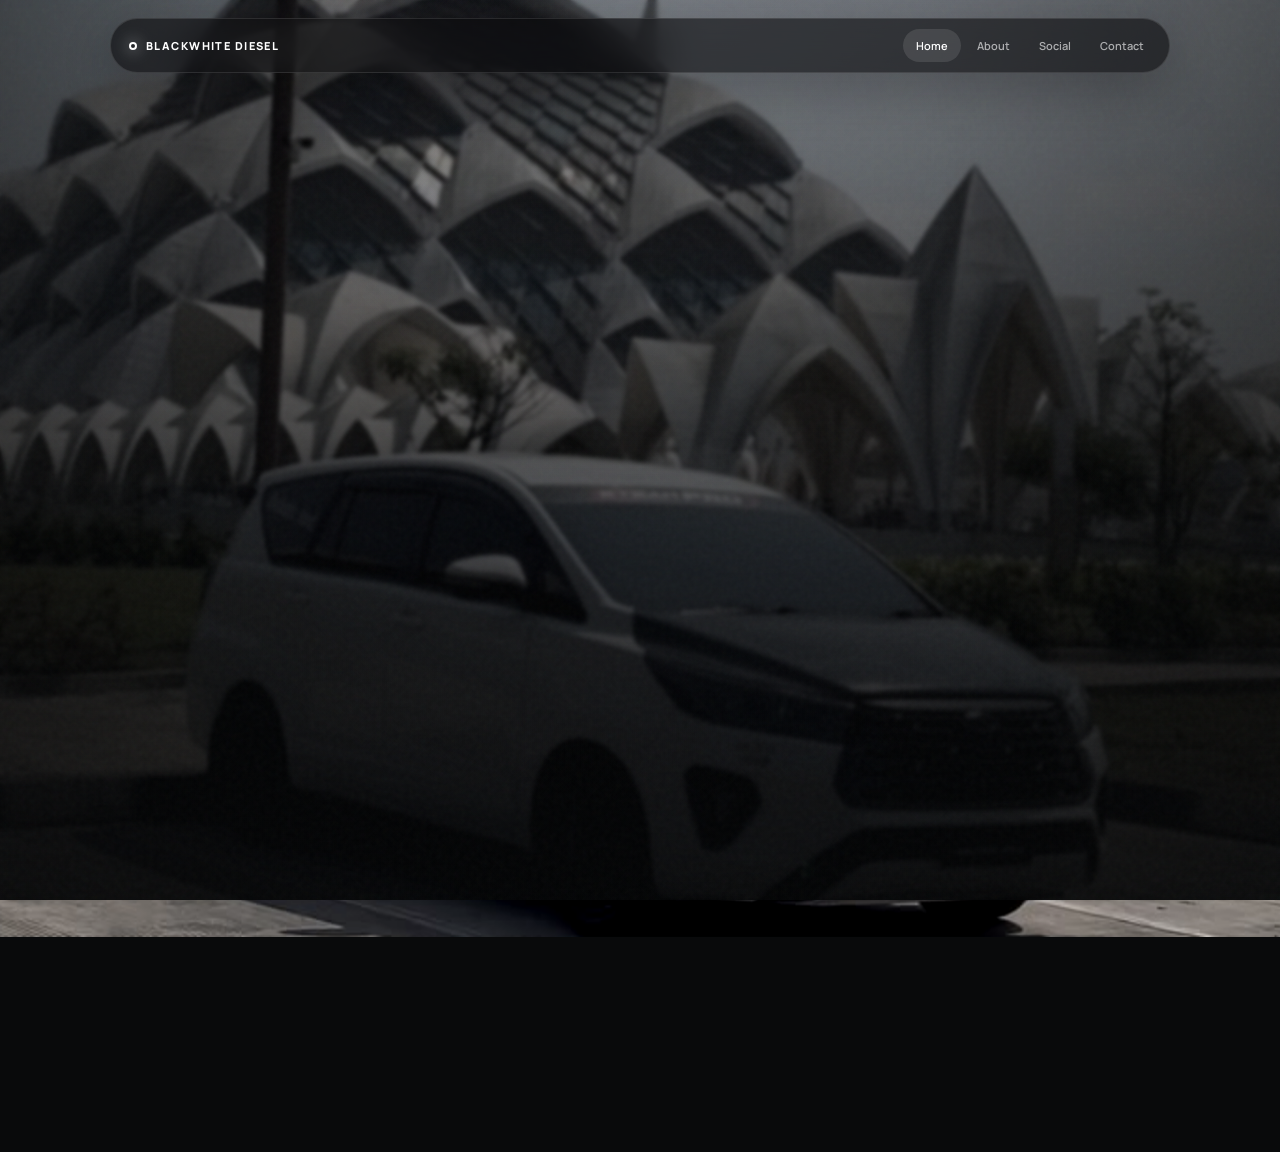
<file: index.html>
<!DOCTYPE html>
<html lang="id">
<head>
  <meta charset="UTF-8"><meta name="viewport" content="width=device-width, initial-scale=1">
  <meta name="theme-color" content="#08090a"><meta http-equiv="refresh" content="1.6;url=home.html">
  <title>Blackwhite Diesel</title><link rel="stylesheet" href="style.css">
</head>
<body class="loading-page">
  <main>
    <div class="loading-mark"></div>
    <div class="loading-logo">Blackwhite Diesel</div>
    <div class="loading-line"></div>
  </main>
</body>
</html>
</file>
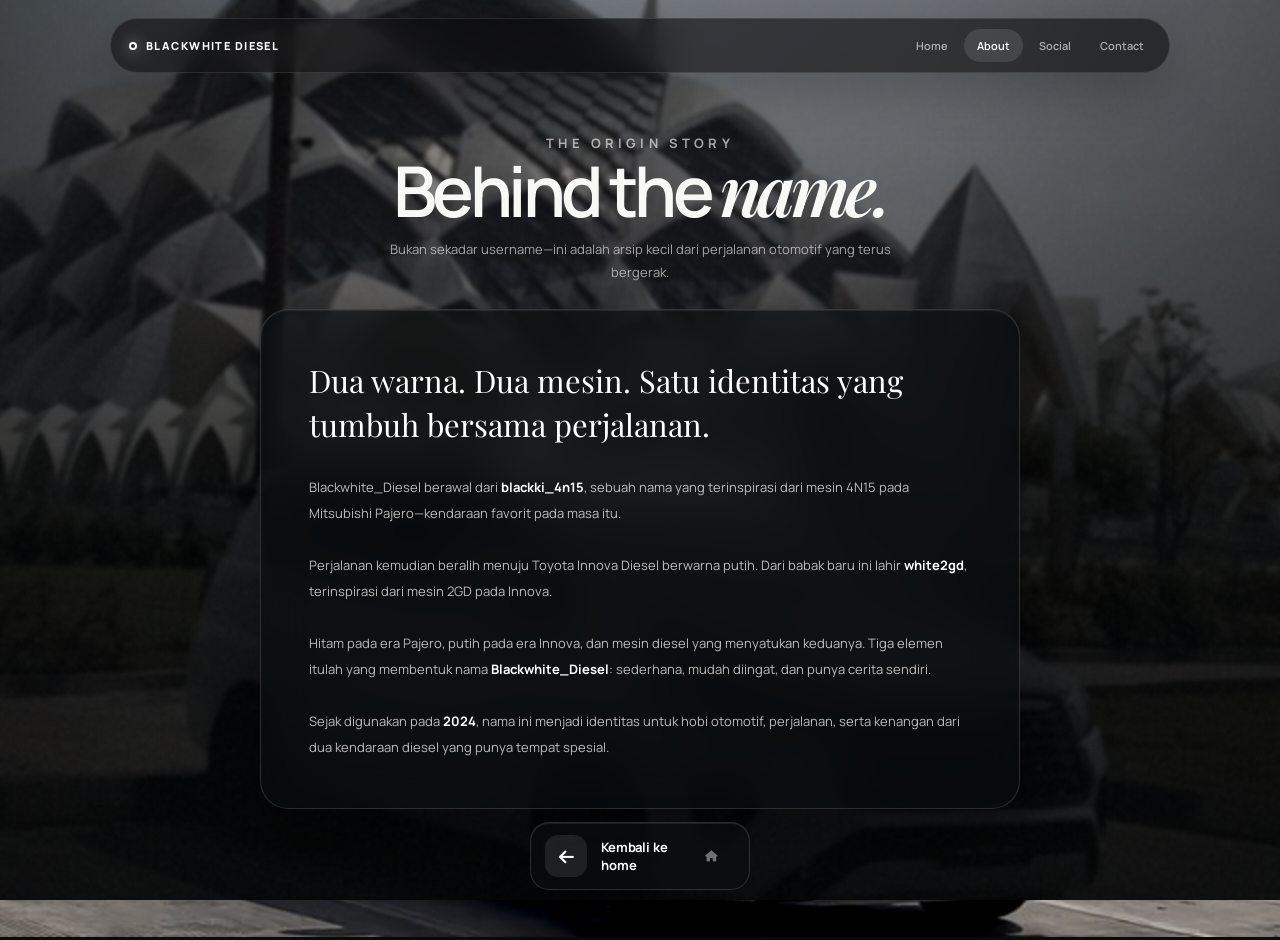
<file: about.html>
<!DOCTYPE html>
<html lang="id">
<head>
  <meta charset="UTF-8"><meta name="viewport" content="width=device-width, initial-scale=1">
  <meta name="theme-color" content="#090a0b"><title>About — Blackwhite Diesel</title>
  <link rel="stylesheet" href="style.css"><link rel="stylesheet" href="https://cdnjs.cloudflare.com/ajax/libs/font-awesome/6.5.1/css/all.min.css">
</head>
<body>
  <div class="background-image"></div><div class="overlay"></div><div class="grain"></div>
  <header class="topbar"><a class="brand" href="home.html"><span class="brand-mark"></span>Blackwhite Diesel</a><nav class="nav-links"><a href="home.html">Home</a><a class="active" href="about.html">About</a><a href="social.html">Social</a><a href="contact.html">Contact</a></nav></header>
  <main class="page"><section class="content-shell">
    <header class="page-heading reveal"><p class="eyebrow">The origin story</p><h1>Behind the <em>name.</em></h1><p>Bukan sekadar username—ini adalah arsip kecil dari perjalanan otomotif yang terus bergerak.</p></header>
    <article class="info-box reveal">
      <p class="story-lead">Dua warna. Dua mesin. Satu identitas yang tumbuh bersama perjalanan.</p>
      <p>Blackwhite_Diesel berawal dari <strong>blackki_4n15</strong>, sebuah nama yang terinspirasi dari mesin 4N15 pada Mitsubishi Pajero—kendaraan favorit pada masa itu.<br><br>Perjalanan kemudian beralih menuju Toyota Innova Diesel berwarna putih. Dari babak baru ini lahir <strong>white2gd</strong>, terinspirasi dari mesin 2GD pada Innova.<br><br>Hitam pada era Pajero, putih pada era Innova, dan mesin diesel yang menyatukan keduanya. Tiga elemen itulah yang membentuk nama <strong>Blackwhite_Diesel</strong>: sederhana, mudah diingat, dan punya cerita sendiri.<br><br>Sejak digunakan pada <strong>2024</strong>, nama ini menjadi identitas untuk hobi otomotif, perjalanan, serta kenangan dari dua kendaraan diesel yang punya tempat spesial.</p>
    </article>
    <div class="page-actions reveal"><a href="home.html" class="button"><i class="fa-solid fa-arrow-left"></i><span>Kembali ke home</span><i class="fa-solid fa-house arrow"></i></a></div>
  </section></main>
  <script src="script.js"></script>
</body>
</html>
</file>
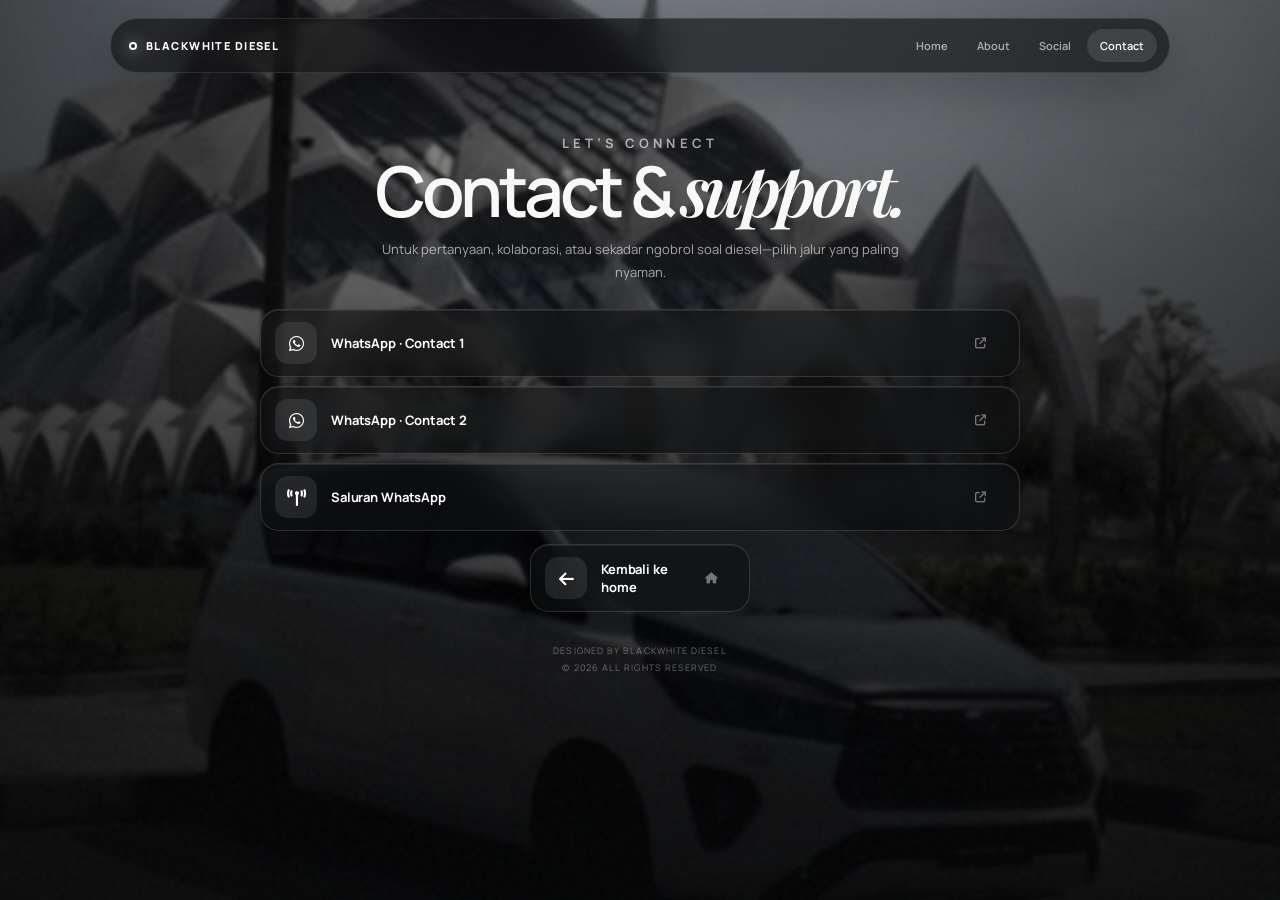
<file: contact.html>
<!DOCTYPE html>
<html lang="id">
<head>
  <meta charset="UTF-8"><meta name="viewport" content="width=device-width, initial-scale=1">
  <meta name="theme-color" content="#090a0b"><title>Contact — Blackwhite Diesel</title>
  <link rel="stylesheet" href="style.css"><link rel="stylesheet" href="https://cdnjs.cloudflare.com/ajax/libs/font-awesome/6.5.1/css/all.min.css">
</head>
<body>
  <div class="background-image"></div><div class="overlay"></div><div class="grain"></div>
  <header class="topbar"><a class="brand" href="home.html"><span class="brand-mark"></span>Blackwhite Diesel</a><nav class="nav-links"><a href="home.html">Home</a><a href="about.html">About</a><a href="social.html">Social</a><a class="active" href="contact.html">Contact</a></nav></header>
  <main class="page"><section class="content-shell">
    <header class="page-heading reveal"><p class="eyebrow">Let’s connect</p><h1>Contact & <em>support.</em></h1><p>Untuk pertanyaan, kolaborasi, atau sekadar ngobrol soal diesel—pilih jalur yang paling nyaman.</p></header>
    <div class="link-stack">
      <a href="https://wa.me/6285185069472" class="button reveal" target="_blank" rel="noopener"><i class="fa-brands fa-whatsapp"></i><span>WhatsApp · Contact 1</span><i class="fa-solid fa-arrow-up-right-from-square arrow"></i></a>
      <a href="https://wa.me/6285199683933" class="button reveal" target="_blank" rel="noopener"><i class="fa-brands fa-whatsapp"></i><span>WhatsApp · Contact 2</span><i class="fa-solid fa-arrow-up-right-from-square arrow"></i></a>
      <a href="https://whatsapp.com/channel/0029VbCSSQdJP21DI4U7U00F" class="button reveal" target="_blank" rel="noopener"><i class="fa-solid fa-tower-broadcast"></i><span>Saluran WhatsApp</span><i class="fa-solid fa-arrow-up-right-from-square arrow"></i></a>
    </div>
    <div class="page-actions reveal"><a href="home.html" class="button"><i class="fa-solid fa-arrow-left"></i><span>Kembali ke home</span><i class="fa-solid fa-house arrow"></i></a></div>
    <footer class="footer">Designed by Blackwhite Diesel<br>© 2026 All Rights Reserved</footer>
  </section></main>
  <script src="script.js"></script>
</body>
</html>
</file>
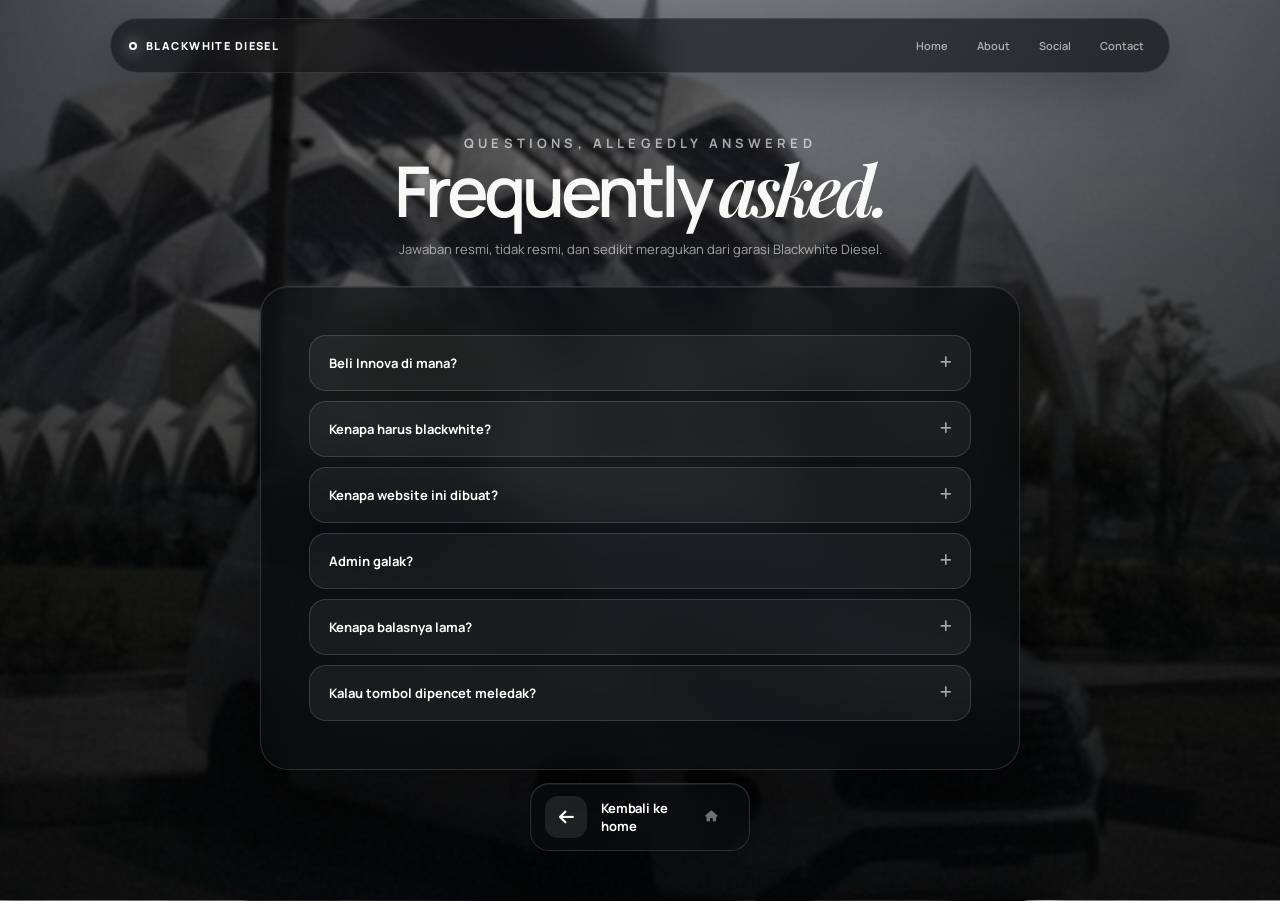
<file: faq.html>
<!DOCTYPE html>
<html lang="id">
<head>
  <meta charset="UTF-8"><meta name="viewport" content="width=device-width, initial-scale=1">
  <meta name="theme-color" content="#090a0b"><title>FAQ — Blackwhite Diesel</title>
  <link rel="stylesheet" href="style.css"><link rel="stylesheet" href="https://cdnjs.cloudflare.com/ajax/libs/font-awesome/6.5.1/css/all.min.css">
</head>
<body>
  <div class="background-image"></div><div class="overlay"></div><div class="grain"></div>
  <header class="topbar"><a class="brand" href="home.html"><span class="brand-mark"></span>Blackwhite Diesel</a><nav class="nav-links"><a href="home.html">Home</a><a href="about.html">About</a><a href="social.html">Social</a><a href="contact.html">Contact</a></nav></header>
  <main class="page"><section class="content-shell">
    <header class="page-heading reveal"><p class="eyebrow">Questions, allegedly answered</p><h1>Frequently <em>asked.</em></h1><p>Jawaban resmi, tidak resmi, dan sedikit meragukan dari garasi Blackwhite Diesel.</p></header>
    <div class="info-box reveal"><div class="faq-list">
      <div class="faq-item"><button class="faq-question" aria-expanded="false">Beli Innova di mana?<i class="fa-solid fa-plus"></i></button><div class="faq-answer"><p>Di tukang gorengan. Paket lengkap sama es teh.</p></div></div>
      <div class="faq-item"><button class="faq-question" aria-expanded="false">Kenapa harus blackwhite?<i class="fa-solid fa-plus"></i></button><div class="faq-answer"><p>Biarin. Kontrasnya bagus, ceritanya juga ada.</p></div></div>
      <div class="faq-item"><button class="faq-question" aria-expanded="false">Kenapa website ini dibuat?<i class="fa-solid fa-plus"></i></button><div class="faq-answer"><p>Kamu nanya, kamu bertanya-tanya? Ya supaya identitasnya punya rumah sendiri.</p></div></div>
      <div class="faq-item"><button class="faq-question" aria-expanded="false">Admin galak?<i class="fa-solid fa-plus"></i></button><div class="faq-answer"><p>Nggak sih, tapi kadang gigit.</p></div></div>
      <div class="faq-item"><button class="faq-question" aria-expanded="false">Kenapa balasnya lama?<i class="fa-solid fa-plus"></i></button><div class="faq-answer"><p>Lagi ngopi, nyuci mobil, atau sedang berpikir keras.</p></div></div>
      <div class="faq-item"><button class="faq-question" aria-expanded="false">Kalau tombol dipencet meledak?<i class="fa-solid fa-plus"></i></button><div class="faq-answer"><p>Enggak. Paling tampilannya makin cakep.</p></div></div>
    </div></div>
    <div class="page-actions reveal"><a href="home.html" class="button"><i class="fa-solid fa-arrow-left"></i><span>Kembali ke home</span><i class="fa-solid fa-house arrow"></i></a></div>
  </section></main>
  <script src="script.js"></script>
</body>
</html>
</file>
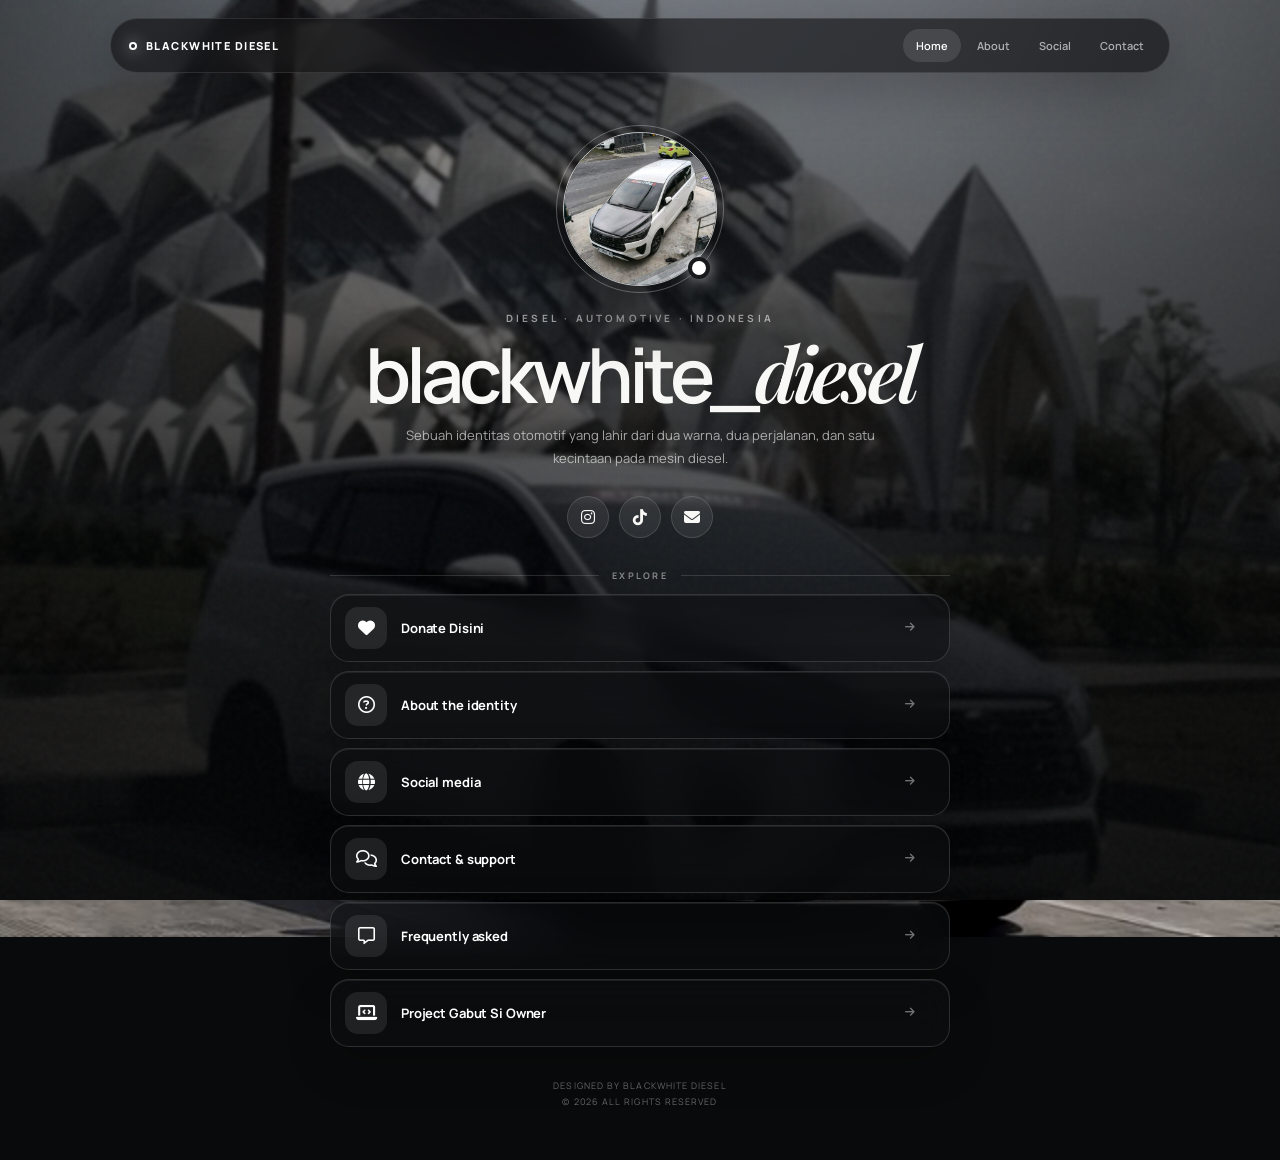
<file: home.html>
<!DOCTYPE html>

<html lang="id">
<head>
<meta charset="utf-8"/>
<meta content="width=device-width, initial-scale=1" name="viewport"/>
<meta content="#090a0b" name="theme-color"/>
<title>Blackwhite Diesel — Automotive Identity</title>
<link href="style.css" rel="stylesheet"/>
<link href="https://cdnjs.cloudflare.com/ajax/libs/font-awesome/6.5.1/css/all.min.css" rel="stylesheet"/>
<style>
.email-pill{
display:inline-flex;
align-items:center;
justify-content:center;
height:34px;
padding:0 14px;
margin-left:8px;
border:1px solid rgba(255,255,255,.16);
border-radius:999px;
background:rgba(255,255,255,.07);
backdrop-filter:blur(16px);
color:#fff;
text-decoration:none;
font-size:11px;
font-weight:600;
letter-spacing:.03em;
transition:.3s ease;
white-space:nowrap;
}
.email-pill:hover{
background:rgba(255,255,255,.14);
border-color:rgba(255,255,255,.3);
transform:translateY(-2px);
}
</style></head>
<body>
<div class="background-image"></div><div class="overlay"></div><div class="grain"></div>
<header class="topbar">
<a class="brand" href="home.html"><span class="brand-mark"></span>Blackwhite Diesel</a>
<nav aria-label="Navigasi utama" class="nav-links">
<a class="active" href="home.html">Home</a><a href="about.html">About</a><a href="social.html">Social</a><a href="contact.html">Contact</a>
</nav>
</header>
<main class="page home-page">
<section class="hero">
<div class="avatar-wrap reveal"><img alt="Toyota Innova Blackwhite Diesel" class="avatar" src="avatar.jpeg"/></div>
<p class="eyebrow reveal">Diesel · Automotive · Indonesia</p>
<h1 class="reveal">blackwhite_<em>diesel</em></h1>
<p class="hero-copy reveal">Sebuah identitas otomotif yang lahir dari dua warna, dua perjalanan, dan satu kecintaan pada mesin diesel.</p>
<div class="social-pills reveal">
<a aria-label="Instagram" href="https://www.instagram.com/blackwhite_diesel?igsh=MndyY2ZhdTk5M2k4&amp;utm_source=qr" rel="noopener" target="_blank"><i class="fa-brands fa-instagram"></i></a>
<a aria-label="TikTok" href="https://www.tiktok.com/@blackwhite_diesel?_r=1&amp;_t=ZS-96vES9gMSFo" rel="noopener" target="_blank"><i class="fa-brands fa-tiktok"></i></a>
<a aria-label="Email" class="icon-link" href="mailto:masbw@inibw.id" title="masbw@inibw.id"><i class="fa-solid fa-envelope"></i></a></div>
<div class="menu-label reveal">Explore</div>
<div class="link-stack">
<a class="button reveal" href="https://donate.inibw.id" rel="noopener" target="_blank"><i class="fa-solid fa-heart"></i><span>Donate Disini</span><i class="fa-solid fa-arrow-right arrow"></i></a>
<a class="button reveal" href="about.html"><i class="fa-regular fa-circle-question"></i><span>About the identity</span><i class="fa-solid fa-arrow-right arrow"></i></a>
<a class="button reveal" href="social.html"><i class="fa-solid fa-globe"></i><span>Social media</span><i class="fa-solid fa-arrow-right arrow"></i></a>
<a class="button reveal" href="contact.html"><i class="fa-regular fa-comments"></i><span>Contact &amp; support</span><i class="fa-solid fa-arrow-right arrow"></i></a>
<a class="button reveal" href="faq.html"><i class="fa-regular fa-message"></i><span>Frequently asked</span><i class="fa-solid fa-arrow-right arrow"></i></a>
<a class="button reveal" href="https://gabut.blackwhitediesel.my.id" rel="noopener" target="_blank"><i class="fa-solid fa-laptop-code"></i><span>Project Gabut Si Owner</span><i class="fa-solid fa-arrow-right arrow"></i></a></div>
<footer class="footer reveal">Designed by Blackwhite Diesel<br/>© 2026 All Rights Reserved</footer>
</section>
</main>
<script src="script.js"></script>
</body>
</html>
</file>
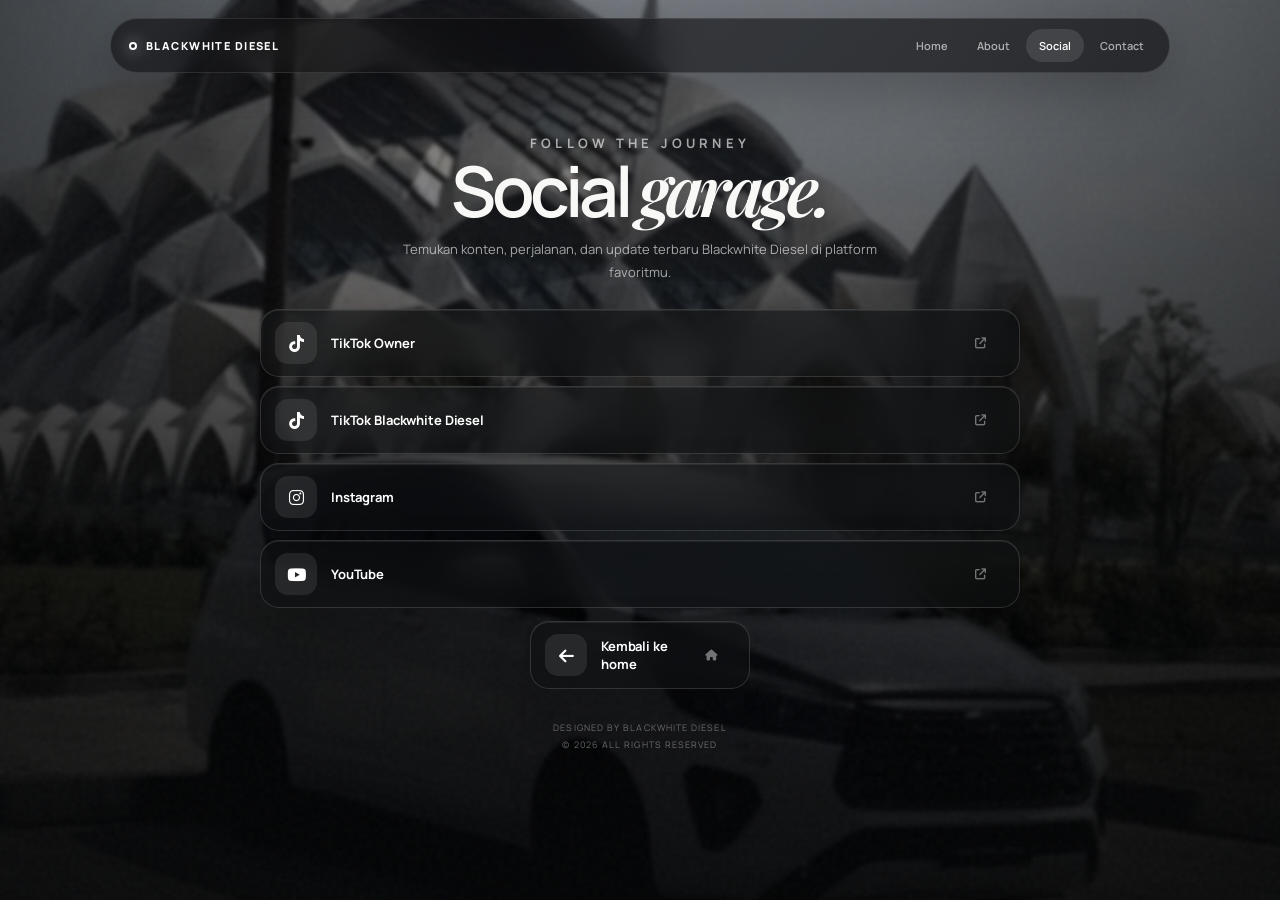
<file: social.html>
<!DOCTYPE html>
<html lang="id">
<head>
  <meta charset="UTF-8"><meta name="viewport" content="width=device-width, initial-scale=1">
  <meta name="theme-color" content="#090a0b"><title>Social Media — Blackwhite Diesel</title>
  <link rel="stylesheet" href="style.css"><link rel="stylesheet" href="https://cdnjs.cloudflare.com/ajax/libs/font-awesome/6.5.1/css/all.min.css">
</head>
<body>
  <div class="background-image"></div><div class="overlay"></div><div class="grain"></div>
  <header class="topbar"><a class="brand" href="home.html"><span class="brand-mark"></span>Blackwhite Diesel</a><nav class="nav-links"><a href="home.html">Home</a><a href="about.html">About</a><a class="active" href="social.html">Social</a><a href="contact.html">Contact</a></nav></header>
  <main class="page"><section class="content-shell">
    <header class="page-heading reveal"><p class="eyebrow">Follow the journey</p><h1>Social <em>garage.</em></h1><p>Temukan konten, perjalanan, dan update terbaru Blackwhite Diesel di platform favoritmu.</p></header>
    <div class="link-stack">
      <a href="https://www.tiktok.com/@masblackwhite?is_from_webapp=1&sender_device=pc" class="button reveal" target="_blank" rel="noopener"><i class="fa-brands fa-tiktok"></i><span>TikTok Owner</span><i class="fa-solid fa-arrow-up-right-from-square arrow"></i></a>
      <a href="https://www.tiktok.com/@blackwhite_diesel?_r=1&_t=ZS-96vES9gMSFo" class="button reveal" target="_blank" rel="noopener"><i class="fa-brands fa-tiktok"></i><span>TikTok Blackwhite Diesel</span><i class="fa-solid fa-arrow-up-right-from-square arrow"></i></a>
      <a href="https://www.instagram.com/blackwhite_diesel?igsh=MndyY2ZhdTk5M2k4&utm_source=qr" class="button reveal" target="_blank" rel="noopener"><i class="fa-brands fa-instagram"></i><span>Instagram</span><i class="fa-solid fa-arrow-up-right-from-square arrow"></i></a>
      <a href="https://youtube.com/@blackwhite_diesel1?si=K_9oxuHCLyvLT6Z_" class="button reveal" target="_blank" rel="noopener"><i class="fa-brands fa-youtube"></i><span>YouTube</span><i class="fa-solid fa-arrow-up-right-from-square arrow"></i></a>
    </div>
    <div class="page-actions reveal"><a href="home.html" class="button"><i class="fa-solid fa-arrow-left"></i><span>Kembali ke home</span><i class="fa-solid fa-house arrow"></i></a></div>
    <footer class="footer">Designed by Blackwhite Diesel<br>© 2026 All Rights Reserved</footer>
  </section></main>
  <script src="script.js"></script>
</body>
</html>
</file>
<file: style.css>
﻿@import url("https://fonts.googleapis.com/css2?family=Manrope:wght@400;500;600;700;800&family=Playfair+Display:ital,wght@0,600;1,600&display=swap");

:root {
  --white: #f8f8f6;
  --muted: rgba(255, 255, 255, .62);
  --line: rgba(255, 255, 255, .14);
  --glass: rgba(13, 15, 17, .54);
  --silver: #c8c9c7;
  --ease: cubic-bezier(.22, 1, .36, 1);
}

* { box-sizing: border-box; }

html { scroll-behavior: smooth; }

body {
  min-height: 100vh;
  margin: 0;
  overflow-x: hidden;
  background: #090a0b;
  color: var(--white);
  font-family: "Manrope", sans-serif;
}

a { color: inherit; }
button, input, textarea { font: inherit; }

.background-image {
  position: fixed;
  z-index: -3;
  inset: -20px;
  background: url("background.jpeg") center 58% / cover no-repeat;
  filter: saturate(.72) contrast(1.08);
  transform: scale(1.035);
}

.overlay {
  position: fixed;
  z-index: -2;
  inset: 0;
  background:
    radial-gradient(circle at 50% 12%, transparent 0, rgba(5, 6, 7, .12) 28%, rgba(5, 6, 7, .76) 100%),
    linear-gradient(180deg, rgba(3, 4, 5, .28), rgba(3, 4, 5, .78));
  backdrop-filter: blur(2px);
}

.grain {
  position: fixed;
  z-index: -1;
  inset: 0;
  pointer-events: none;
  opacity: .045;
  background-image: url("data:image/svg+xml,%3Csvg viewBox='0 0 180 180' xmlns='http://www.w3.org/2000/svg'%3E%3Cfilter id='n'%3E%3CfeTurbulence type='fractalNoise' baseFrequency='.9' numOctaves='4' stitchTiles='stitch'/%3E%3C/filter%3E%3Crect width='100%25' height='100%25' filter='url(%23n)' opacity='.7'/%3E%3C/svg%3E");
}

.topbar {
  position: fixed;
  z-index: 20;
  top: 18px;
  left: 50%;
  display: flex;
  width: min(1060px, calc(100% - 28px));
  align-items: center;
  justify-content: space-between;
  padding: 10px 12px 10px 18px;
  border: 1px solid rgba(255,255,255,.11);
  border-radius: 999px;
  background: rgba(9, 10, 11, .58);
  box-shadow: 0 18px 50px rgba(0,0,0,.24);
  backdrop-filter: blur(22px) saturate(125%);
  transform: translateX(-50%);
}

.brand {
  display: flex;
  align-items: center;
  gap: 9px;
  color: #fff;
  font-size: 11px;
  font-weight: 800;
  letter-spacing: .13em;
  text-decoration: none;
  text-transform: uppercase;
}

.brand-mark {
  width: 8px;
  height: 8px;
  border: 2px solid #fff;
  border-radius: 50%;
  box-shadow: 0 0 16px rgba(255,255,255,.72);
}

.nav-links { display: flex; gap: 3px; }

.nav-links a {
  padding: 9px 13px;
  border-radius: 999px;
  color: rgba(255,255,255,.62);
  font-size: 11px;
  font-weight: 600;
  text-decoration: none;
  transition: .25s ease;
}

.nav-links a:hover,
.nav-links a.active {
  background: rgba(255,255,255,.11);
  color: #fff;
}

.page {
  width: min(1040px, calc(100% - 32px));
  min-height: 100vh;
  margin: auto;
  padding: 132px 0 50px;
}

.home-page {
  display: flex;
  min-height: 100svh;
  align-items: center;
  justify-content: center;
}

.hero {
  width: min(620px, 100%);
  text-align: center;
}

.avatar-wrap {
  position: relative;
  width: 154px;
  height: 154px;
  margin: 0 auto 25px;
}

.avatar-wrap::before,
.avatar-wrap::after {
  position: absolute;
  content: "";
  border-radius: 50%;
}

.avatar-wrap::before {
  inset: -7px;
  border: 1px solid rgba(255,255,255,.28);
}

.avatar-wrap::after {
  right: 7px;
  bottom: 7px;
  width: 14px;
  height: 14px;
  border: 4px solid #17191b;
  background: #fff;
  box-shadow: 0 0 18px rgba(255,255,255,.8);
}

.avatar {
  width: 100%;
  height: 100%;
  border: 1px solid rgba(255,255,255,.7);
  border-radius: 50%;
  object-fit: cover;
  box-shadow: 0 26px 70px rgba(0,0,0,.46);
  transition: transform .7s var(--ease);
}

.avatar-wrap:hover .avatar { transform: scale(1.035) rotate(-1deg); }

.eyebrow {
  margin: 0 0 11px;
  color: rgba(255,255,255,.56);
  font-size: 10px;
  font-weight: 700;
  letter-spacing: .32em;
  text-transform: uppercase;
}

h1, h2, h3, p { margin-top: 0; }

h1 {
  margin-bottom: 13px;
  font-size: clamp(42px, 7vw, 76px);
  font-weight: 600;
  letter-spacing: -.065em;
  line-height: .96;
}

h1 em {
  font-family: "Playfair Display", serif;
  font-weight: 600;
}

.hero-copy {
  max-width: 470px;
  margin: 0 auto;
  color: var(--muted);
  font-size: 13px;
  line-height: 1.8;
}

.social-pills {
  display: flex;
  justify-content: center;
  align-items: center;
  gap: 8px;
  margin: 25px 0 31px;
}

.social-pills > a:not(.email-pill),
.icon-link {
  display: grid;
  width: 42px;
  height: 42px;
  place-items: center;
  border: 1px solid var(--line);
  border-radius: 50%;
  background: rgba(255,255,255,.07);
  text-decoration: none;
  backdrop-filter: blur(16px);
  transition: .3s var(--ease);
}

.social-pills > a:not(.email-pill):hover,
.icon-link:hover {
  border-color: rgba(255,255,255,.34);
  background: #fff;
  color: #0c0d0e;
  transform: translateY(-4px);
}

.menu-label {
  display: flex;
  align-items: center;
  gap: 13px;
  margin-bottom: 12px;
  color: rgba(255,255,255,.48);
  font-size: 9px;
  font-weight: 700;
  letter-spacing: .25em;
  text-transform: uppercase;
}

.menu-label::before,
.menu-label::after {
  height: 1px;
  flex: 1;
  background: var(--line);
  content: "";
}

.visitor-pill {
  display: inline-flex;
  align-items: center;
  gap: 8px;
  margin: 0 auto 24px;
  padding: 10px 16px;
  border: 1px solid var(--line);
  border-radius: 999px;
  background: rgba(255,255,255,.07);
  backdrop-filter: blur(16px);
  color: #fff;
  font-size: 12px;
  font-weight: 600;
}

.visitor-pill i {
  opacity: .8;
}

.link-stack { display: grid; gap: 9px; }

.button {
  position: relative;
  display: grid;
  grid-template-columns: 44px 1fr 30px;
  align-items: center;
  gap: 12px;
  min-height: 68px;
  padding: 10px 14px;
  overflow: hidden;
  border: 1px solid var(--line);
  border-radius: 19px;
  background: var(--glass);
  color: #fff;
  text-align: left;
  text-decoration: none;
  box-shadow: 0 18px 45px rgba(0,0,0,.18), inset 0 1px rgba(255,255,255,.08);
  backdrop-filter: blur(20px) saturate(120%);
  transition: .35s var(--ease);
}

.button::before {
  position: absolute;
  inset: 0;
  background: linear-gradient(100deg, transparent, rgba(255,255,255,.09), transparent);
  content: "";
  transform: translateX(-110%);
  transition: transform .65s var(--ease);
}

.button:hover {
  border-color: rgba(255,255,255,.3);
  background: rgba(28, 30, 32, .7);
  box-shadow: 0 24px 60px rgba(0,0,0,.32);
  transform: translateY(-3px);
}

.button:hover::before { transform: translateX(110%); }

.button > i:first-child {
  display: grid;
  width: 42px;
  height: 42px;
  place-items: center;
  border-radius: 13px;
  background: rgba(255,255,255,.09);
  font-size: 17px;
}

.button span { font-size: 13px; font-weight: 700; letter-spacing: -.01em; }
.button .arrow { color: rgba(255,255,255,.42); font-size: 11px; transition: transform .3s ease; }
.button:hover .arrow { transform: translateX(4px); }

.footer {
  margin-top: 31px;
  color: rgba(255,255,255,.38);
  font-size: 9px;
  letter-spacing: .12em;
  line-height: 1.8;
  text-align: center;
  text-transform: uppercase;
}

.content-shell {
  width: min(760px, 100%);
  margin: auto;
}

.page-heading {
  margin-bottom: 25px;
  text-align: center;
}

.page-heading h1 { font-size: clamp(42px, 7vw, 70px); }

.page-heading p {
  max-width: 520px;
  margin: auto;
  color: var(--muted);
  font-size: 13px;
  line-height: 1.8;
}

.info-box {
  border: 1px solid var(--line);
  border-radius: 28px;
  padding: clamp(24px, 5vw, 48px);
  background: rgba(10, 12, 14, .67);
  box-shadow: 0 34px 90px rgba(0,0,0,.38), inset 0 1px rgba(255,255,255,.08);
  backdrop-filter: blur(26px) saturate(115%);
}

.info-box p {
  margin: 0;
  color: rgba(255,255,255,.72);
  font-size: 13px;
  line-height: 2;
}

.info-box strong,
.info-box b { color: #fff; }

.story-lead {
  margin-bottom: 28px !important;
  color: #fff !important;
  font-family: "Playfair Display", serif;
  font-size: clamp(22px, 4vw, 31px) !important;
  line-height: 1.42 !important;
}

.faq-list { display: grid; gap: 10px; }

.faq-item {
  border: 1px solid var(--line);
  border-radius: 17px;
  background: rgba(255,255,255,.055);
}

.faq-question {
  display: flex;
  width: 100%;
  align-items: center;
  justify-content: space-between;
  border: 0;
  padding: 18px 19px;
  background: transparent;
  color: #fff;
  cursor: pointer;
  text-align: left;
  font-size: 13px;
  font-weight: 700;
}

.faq-question i { color: var(--muted); transition: transform .3s var(--ease); }
.faq-answer { max-height: 0; overflow: hidden; transition: max-height .4s var(--ease); }
.faq-answer p { padding: 0 19px 18px; color: var(--muted); }
.faq-item.open .faq-answer { max-height: 120px; }
.faq-item.open .faq-question i { transform: rotate(45deg); }

.page-actions { margin-top: 13px; }
.page-actions .button { max-width: 220px; margin: auto; }

.loading-page {
  display: grid;
  min-height: 100vh;
  place-items: center;
  background: #08090a;
  text-align: center;
}

.loading-mark {
  width: 56px;
  height: 56px;
  margin: 0 auto 22px;
  border: 1px solid rgba(255,255,255,.18);
  border-radius: 50%;
  animation: pulse 1.6s ease-in-out infinite;
}

.loading-logo { font-size: 14px; font-weight: 800; letter-spacing: .18em; text-transform: uppercase; }
.loading-line { width: 130px; height: 1px; margin: 20px auto 0; overflow: hidden; background: rgba(255,255,255,.12); }
.loading-line::after { display: block; width: 55%; height: 100%; background: #fff; content: ""; animation: load 1.2s var(--ease) infinite; }

.reveal {
  opacity: 0;
  transform: translateY(20px);
  transition: opacity .75s ease, transform .75s var(--ease);
}

.reveal.visible { opacity: 1; transform: none; }

@keyframes pulse { 50% { box-shadow: 0 0 35px rgba(255,255,255,.18); transform: scale(1.08); } }
@keyframes load { from { transform: translateX(-110%); } to { transform: translateX(210%); } }

@media (max-width: 700px) {
  .topbar { top: 10px; padding: 9px 10px 9px 15px; }
  .nav-links a { display: none; }
  .nav-links a.active { display: block; }
  .page { width: min(100% - 22px, 1040px); padding-top: 105px; }
  .home-page { padding-bottom: 35px; }
  .avatar-wrap { width: 118px; height: 118px; margin-bottom: 22px; }
  h1 { font-size: clamp(38px, 12vw, 54px); }
  .hero-copy { font-size: 12px; }
  .button { min-height: 62px; border-radius: 17px; }
  .info-box { border-radius: 23px; }

    .social-pills{
        gap:8px;
    }

    .email-pill{
        height:42px;
        min-width:140px;
        padding:0 18px;
        font-size:13px;
        font-weight:700;
    }

}

@media (prefers-reduced-motion: reduce) {
  *, *::before, *::after { animation-duration: .01ms !important; transition-duration: .01ms !important; }
}


.email-pill{
    display:flex;
    align-items:center;
    justify-content:center;
    height:42px;
    padding:0 18px;
    width:fit-content;
    border:1px solid var(--line);
    border-radius:999px;
    background:rgba(255,255,255,.07);
    backdrop-filter:blur(16px);
    color:#fff;
    text-decoration:none;
    font-size:12px;
    font-weight:600;
    white-space:nowrap;
    transition:.3s var(--ease);
    margin-left: 0;
}

.email-pill:hover{
    border-color:rgba(255,255,255,.34);
    background:#fff;
    color:#0c0d0e;
    transform:translateY(-4px);
}

.social-pills{
    display:flex;
    justify-content:center;
    align-items:center;
    flex-wrap:wrap;
    gap:10px;
}

.email-pill{
    flex:0 1 auto;
    max-width:100%;
}
</file>
